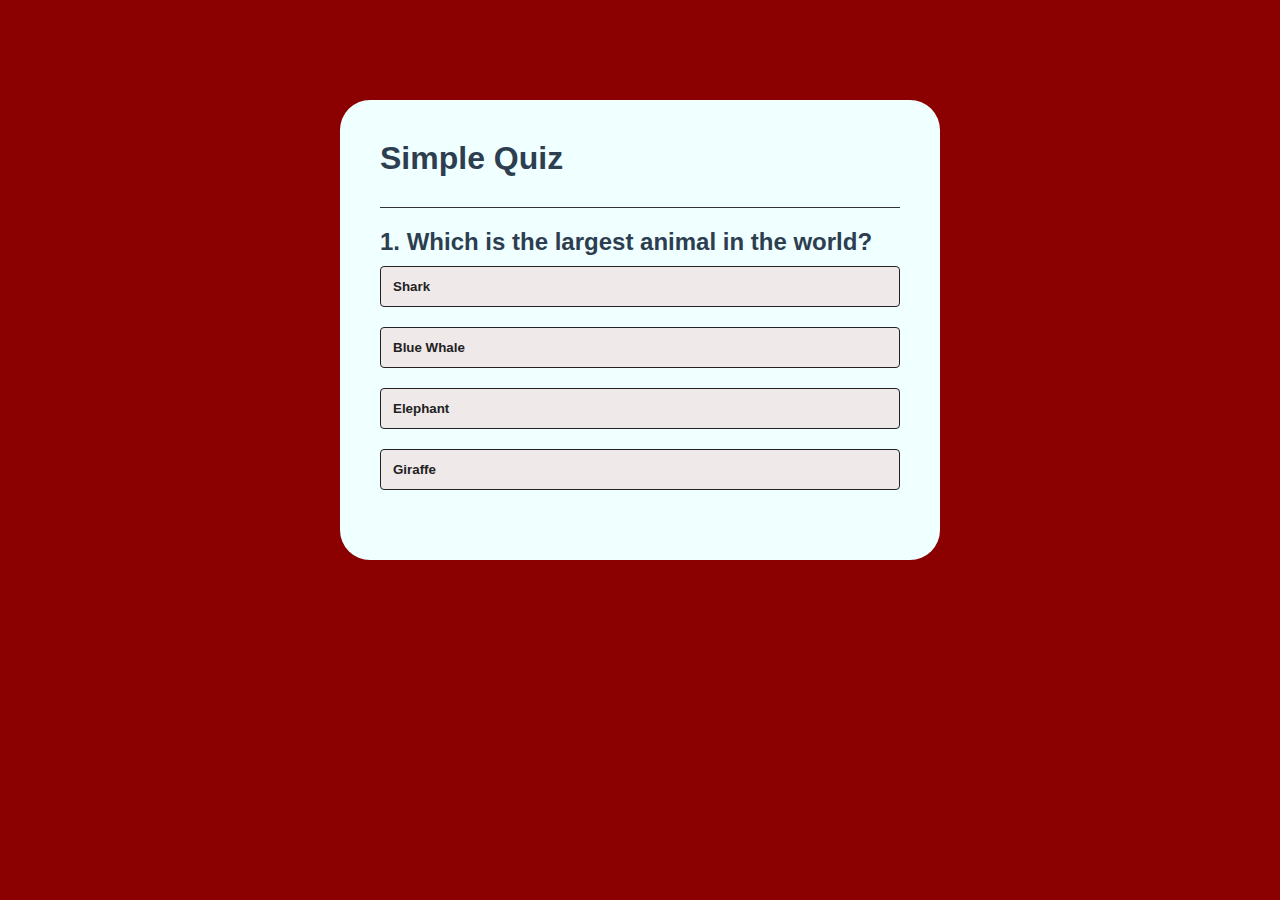
<file: All the projects/quiz app/index.html>
<!DOCTYPE html>
 <html lang="en">
 <head>
    <meta charset="UTF-8">
    <meta name="viewport" content="width=device-width, initial-scale=1.0">
    <title>Quiz App</title>
    <link rel="stylesheet" href="style.css">
 </head>
 <body>
    <div class="app">
        <h1>Simple Quiz</h1>

        <div class="quiz">
            <h2 id="question">Question goes here</h2>
            <div id="answer-buttons">
                <button class="btn">Answer 1</button>
                <button class="btn">Answer 2</button>
                <button class="btn">Answer 3</button>
                <button class="btn">Answer 4</button>
            </div>
            <button id="next-btn">Next</button>
        </div>
        
    </div>
    <script src="main.js"></script>
 </body> 
 </html>
</file>
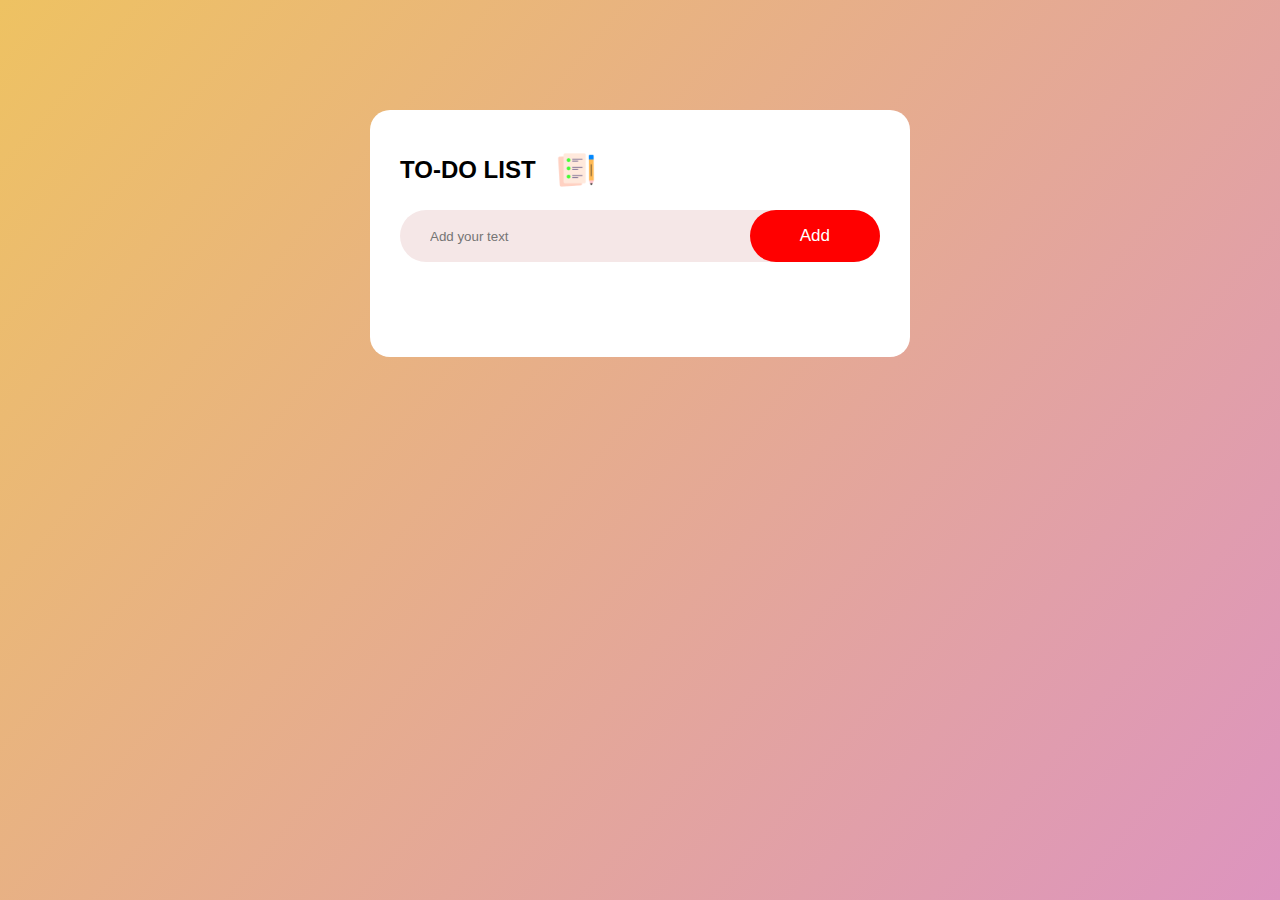
<file: All the projects/To do list app/index.html>
<!DOCTYPE html>
<html lang="en">
<head>
    <meta charset="UTF-8">
    <meta name="viewport" content="width=device-width, initial-scale=1.0">
    <title>To Do List</title>
    <link rel="stylesheet" href="style.css">
</head>
<body>
    <div class="container">
        <div class="todo-app">
            <h2>TO-DO LIST <img src="images/icon.png" ></h2>
            <div class="row">
                <input type="text" id="input-box" placeholder="Add your text">
                <button onclick="addTask( )">Add</button>
            </div>
            <ul id="list-container">
                <!-- <li class="checked">Task 1</li>
                <li>Task 2</li>
                <li>Task 3</li> -->
            </ul>
        </div>
    </div>
</body>
<script src="main2.js"></script>
</html>
</file>
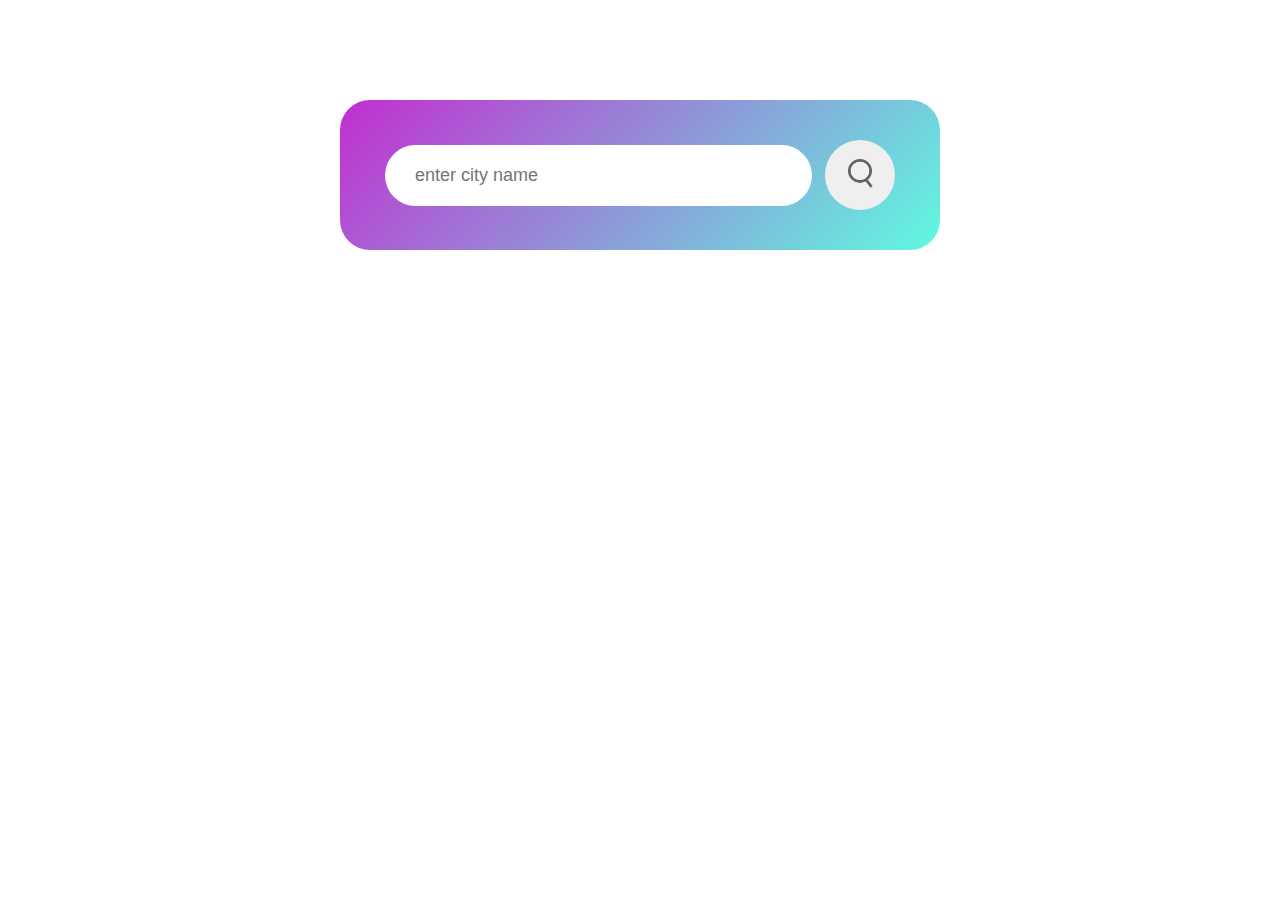
<file: All the projects/Weather app todo/index.html>
<!DOCTYPE html>
<html lang="en">
<head>
    <meta charset="UTF-8">
    <meta name="viewport" content="width=device-width, initial-scale=1.0">
    <title>Weather App</title>
    <link rel="stylesheet" href="style.css">
</head>
<body>

    <div class="card">
        <div class="search">
            <input type="text" placeholder="enter city name" spellcheck="false">
            <button><img src="images/search.png" ></button>
        </div>
        <div class="error">
            <p>Invalid city name</p>
        </div>
        <div class="weather">
            <img src="images/rain.png" class="weather-icon">
            <h1 class="temp">22°C</h1>
            <h2 class="city">New York</h2>
        

            <div class="details">
            <div class="col1 col">
                <img src="images/humidity.png" >
                <div>
                    <p class="humidity">50%</p>
                    <p>Humidity</p>
                </div>
            </div>
            <div class="col2 col">
                <img src="images/wind.png" >
                <div>
                    <p class="wind">15 km/h</p>
                    <p>Wind Speed</p>
                </div>
            </div>    
            </div>
        </div>
    </div>
</body>
<script src="main.js"></script>
</html>
</file>
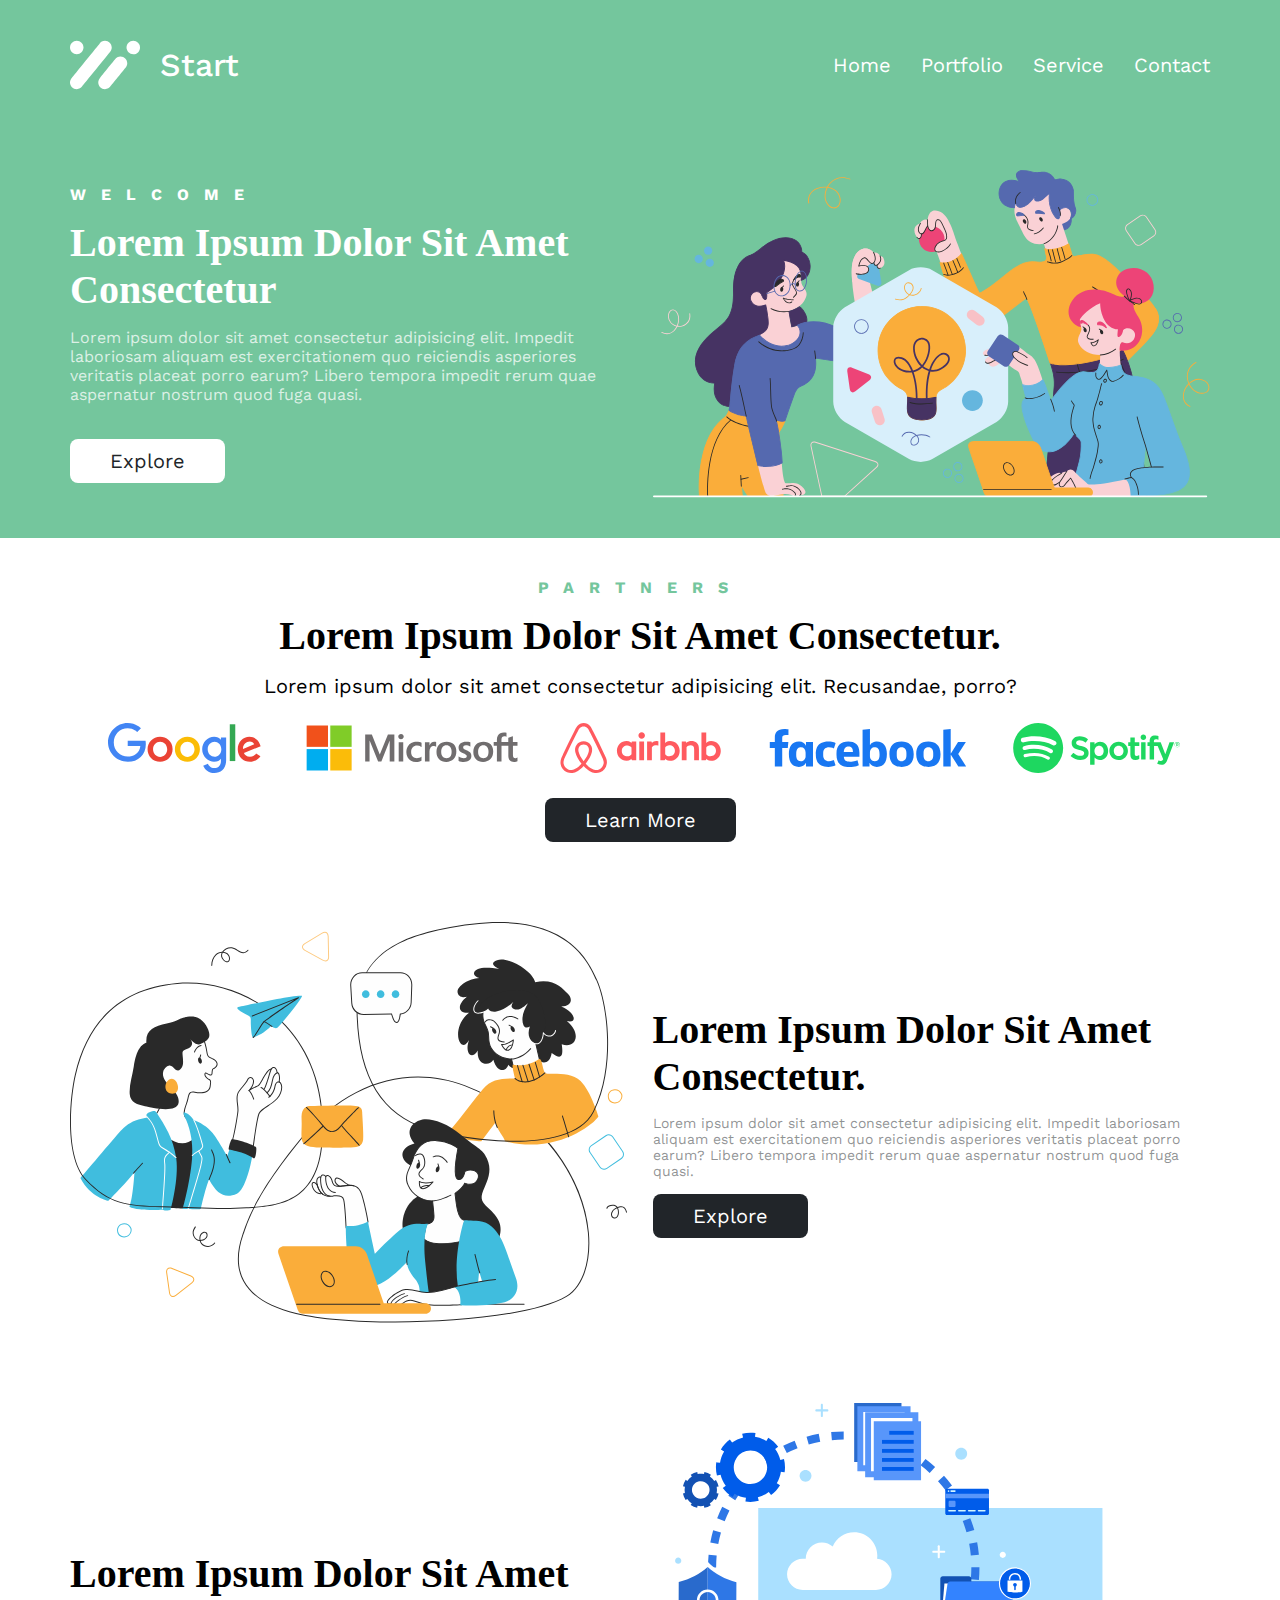
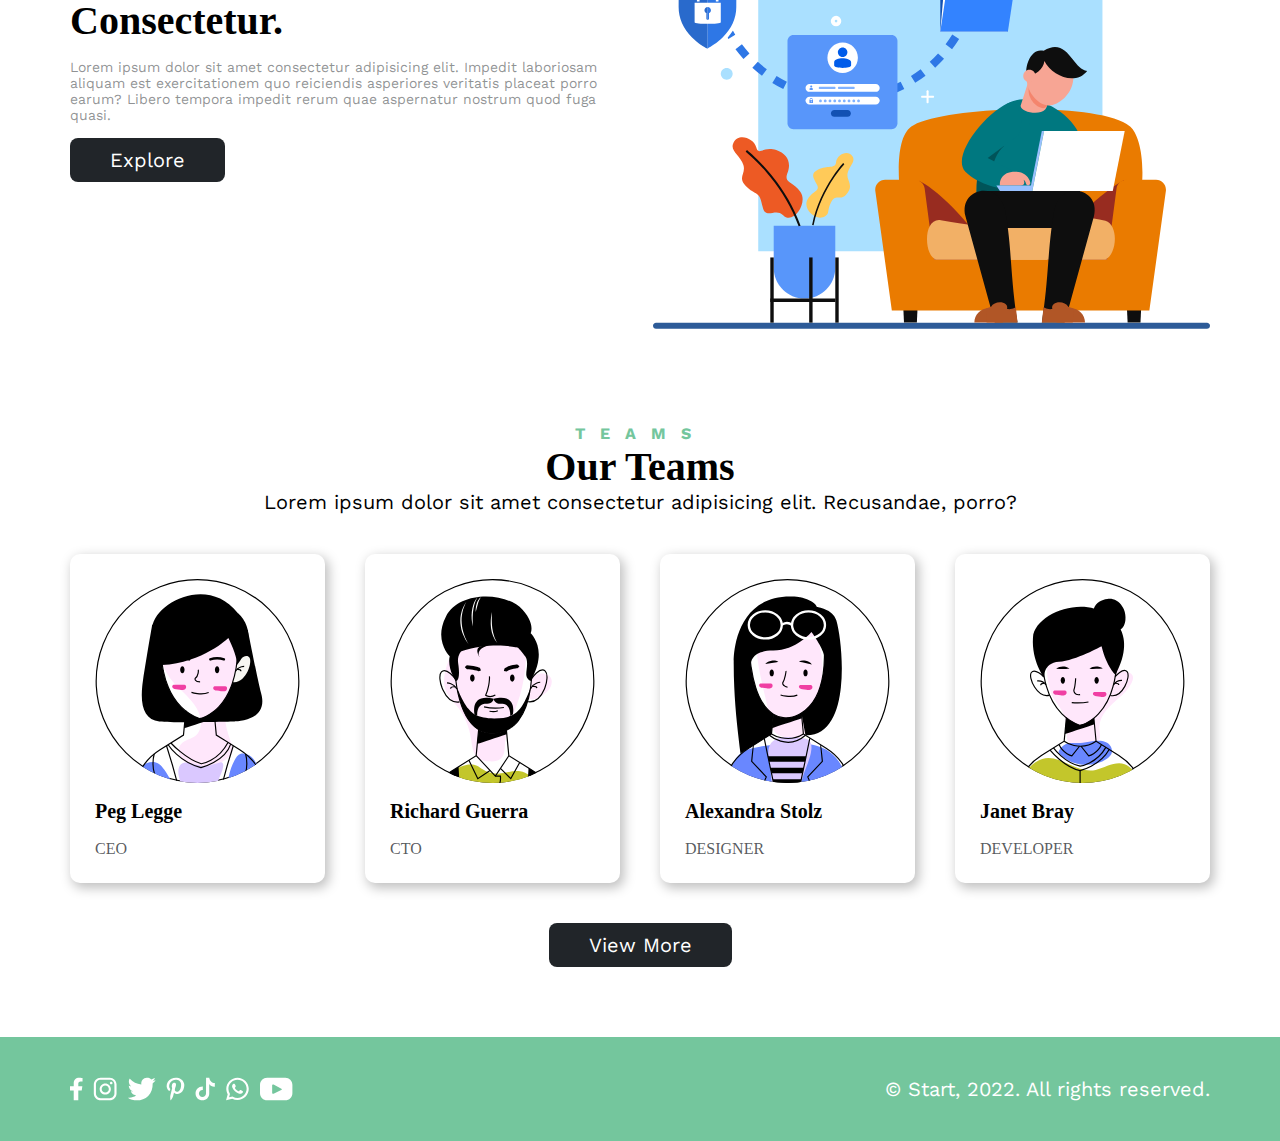
<file: All the projects/Project/Index1.html>
<!DOCTYPE html>
<html lang="en">
<head>
    <meta charset="UTF-8">
    <meta name="viewport" content="width=device-width, initial-scale=1.0">
    <link rel="icon" href="./Logo/LogoDark.svg">
    <title>Small Startup-Home</title>
    <link rel="stylesheet" href="./styles/Designersystem.css">
    <link rel="stylesheet" href="./styles/Indexer.css">
</head>
<body>
    <div class="hero">
        <div class="navbar container">
            <div class="navbar__logo">
                <img src="./Logo/LogoWhite.svg" alt="" class="navbar__logo--image">
                <div class="navbar__logo--text">Start</div>
            </div>
            <div class="navbar__menu hidden">
                <a href="Index1.html" class="navbar__menu--1">Home</a>
                <a href="portfolio.html" class="navbar__menu--2">Portfolio</a>
                <a href="services.html" class="navbar__menu--3">Service</a>
                <a href="contact.html" class="navbar__menu--4">Contact</a>
            </div>
            <div class="navbar__icons">
                <i class="bi bi-list"></i>
                <i class="bi bi-x-lg hide"></i>
            </div>
        </div>

        <div class="sectionOne grid container">
            <div class="sectionOne__left flex">
                <div class="sectionOne__left--label label text-white" >Welcome</div>
                <div class="sectionOne__left--title common-title  text-white">Lorem Ipsum Dolor Sit Amet Consectetur</div>
                <div class="sectionOne__left--text">Lorem ipsum dolor sit amet consectetur adipisicing elit. Impedit laboriosam aliquam est exercitationem quo reiciendis asperiores veritatis placeat porro earum? Libero tempora impedit rerum quae aspernatur nostrum quod fuga quasi.</div>
                
                <button class="sectionOne__left--btn white-btn">Explore</button>
            </div>
            <img src="./Home/image-1.svg" alt="" class="sectionOne__right responsive-image">
    
        </div>
    </div>

    <div class="sectionTwo container">
        <div class="sectionTwo__content text-center flex">
            <div class="sectionTwo__Content--label label text-green">partners</div>
            <div class="sectionTwo__Content--title common-title">Lorem ipsum dolor sit amet consectetur.</div>
            <div class="sectionTwo__Content--text ">Lorem ipsum dolor sit amet consectetur adipisicing elit. Recusandae, porro?</div>
        </div>
        <div class="sectionTwo__logo">
            <img src="./Companies/Google.svg" alt="" class="responsive-image">
            <img src="./Companies/Microsoft.svg" alt="" class="responsive-image">
            <img src="./Companies/Airbnb.svg" alt="" class="responsive-image">
            <img src="./Companies/Facebook.svg" alt="" class="responsive-image">
            <img src="./Companies/Spotify.svg" alt="" class="responsive-image">
        </div>
        <button class="sectionTwo__button dark-btn">Learn More</button>
    </div>

    <div class="sectionThree container grid">
        <img src="./Home/image-2.svg" alt="" class="sectionThree__left responsive-image">
        <div class="sectionThree__right flex " >
            <div class="sectionThree__right--title common-title">Lorem ipsum dolor sit amet consectetur.</div>
            <div class="sectionThree__right--text ">Lorem ipsum dolor sit amet consectetur adipisicing elit. Impedit laboriosam aliquam est exercitationem quo reiciendis asperiores veritatis placeat porro earum? Libero tempora impedit rerum quae aspernatur nostrum quod fuga quasi.</div>
            <div class="sectionThree__right--btn dark-btn" >Explore</div>
        </div>
    </div>

    <div class="sectionFour container grid">
        <div class="sectionFour__left flex ">
            <div class="sectionFour__left--title common-title">Lorem ipsum dolor sit amet consectetur.</div>
            <div class="sectionFour__left--text">Lorem ipsum dolor sit amet consectetur adipisicing elit. Impedit laboriosam aliquam est exercitationem quo reiciendis asperiores veritatis placeat porro earum? Libero tempora impedit rerum quae aspernatur nostrum quod fuga quasi.</div>
            <button class="sectionFour__left--btn dark-btn">Explore</button>
        </div>
        <img src="./Home/image-3.svg" alt="" class="sectionFour__right responsive-image" >
    </div>

    <div class="sectionFive container">
        <div class="sectionFive__content text-center">
            <div class="sectionFive__content--label label text-green">Teams</div>
            <div class="sectionFive__content--title common-title">Our teams</div>
            <div class="sectionFive__content--text ">Lorem ipsum dolor sit amet consectetur adipisicing elit. Recusandae, porro?</div>
        </div>
        <div class="sectionFive__cards ">
            <div class="sectionFive__cards--1">
                <img src="./team/Peg_Legge.svg" alt="" class="responsive-image">
                <div class="name">Peg Legge</div>
                <div class="position">CEO</div>
            </div>
            <div class="sectionFive__cards--2">
                <img src="./team/Richard.svg" alt="" class="responsive-image">
                <div class="name">Richard Guerra</div>
                <div class="position">CTO</div>
            </div>
            <div class="sectionFive__cards--3">
                <img src="./team/Alexandra.svg" alt="" class="responsive-image">
                <div class="name">Alexandra Stolz</div>
                <div class="position">Designer</div>
            </div>
            <div class="sectionFive__cards--4">
                <img src="./team/Janet.svg" alt="" class="responsive-image">
                <div class="name">Janet Bray</div>
                <div class="position">developer</div>
            </div>
        </div>
        <button class="sectionFive__btn dark-btn">View More</button>
    </div>

    <div class="footerWrapper ">
        <div class="footerLinks container">
            <div class="footerLinks__socials">
                <img src="./socials/facebook.svg" alt="">
                <img src="./socials/instagram.svg" alt="">
                <img src="./socials/twitter.svg" alt="">
                <img src="./socials/pinterest.svg" alt="">
                <img src="./socials/tiktok.svg" alt="">
                <img src="./socials/whatsapp.svg" alt="">
                <img src="./socials/youtube.svg" alt="">
            </div>
            <div class="footerLinks__copyright text-white text-center"> © Start, 2022. All rights reserved.</div>
        </div>

    </div>
</body>
    <script src="./main.js"></script>
</html>
</file>
<file: All the projects/quiz app/style.css>
* {
    margin: 0;
    padding: 0;
    box-sizing: border-box;
    font-family: Arial, Helvetica, sans-serif;
}

body {
    background-color: darkred;
}

.app {
    width:90%;
    background-color: azure;
    max-width: 600px;
    margin: 100px auto 0px;
    padding: 40px;
    border-radius: 30px;
}

.app h1 {
    color: #2c3e50;
    padding-bottom: 30px;
    border-bottom: 1px solid #333 ;
    
}
.quiz{
    padding: 20px 0px;
}

.quiz h2 {
    color:#2c3e50 ;
    font-weight: 600;
}

.btn {
    width: 100%;
    text-align: left;
    margin: 10px 0;
    padding: 12px ;
    background:#f0e9e9;
    cursor: pointer;
    color: #222;
    border-radius: 4px;
    font-weight: 700;
    border: 1px solid #222;
    transform: all 0.3s;
}

.btn:hover:not([disabled]){
    background: #f1c40f;
    color:#ffffff;
    transform: scale(1.02);
}
.btn:disabled{
    cursor: no-drop;
}

#next-btn {
    width: 9.2rem;
    text-align: center;
    margin: 20px auto 0;
    padding: 12px ;
    background:#00235c;
    cursor: pointer;
    color: #ffffff;
    border-radius: 4px;
    font-weight: 500;
    border: 0;
    display: none;
}

.correct{
    background-color:#9aeabc ;
    
}

.incorrect{
    background-color: #ff9393;
    
}
</file>
<file: All the projects/To do list app/style.css>
*{
    margin:0;
    padding:0;
    box-sizing:border-box;
    font-family:sans-serif;
    
}

.container {
    width: 100%;
    min-height: 100vh;
    background: linear-gradient(130deg,rgb(238, 194, 98) ,rgb(221, 148, 191));
    padding: 10px;
}
.todo-app {
    width: 100%;
    max-width: 540px;
    background-color: rgb(255, 255, 255);
    margin:100px auto 20px ;
    padding: 40px 30px 70px;
    border-radius: 20px;
}
.todo-app h2 {
    display: flex;
    align-items: center;
    margin-bottom:20px;
}

.todo-app h2 img {
    width: 40px;
    margin-left: 20px;
}

.row{
    display: flex;
    align-items: center;
    justify-content: space-between;
    background: #f5e7e7;
    padding-left: 20px;
    margin-bottom:25px ;
    border-radius: 30px;
}
.row input {
    flex: 1;
    border:none;
    outline: none;
    background: transparent;
    padding: 10px;
}
.row button {
    border:none;
    outline: none;
    padding:16px 50px ;
    background: red;
    color: white;
    font-size: 17px;
    border-radius: 40px;
    cursor: pointer;
}

ul li {
    list-style: none;
    font-size: 17px;
    padding: 12px 8px 12px 50px;
    user-select: none;
    cursor: pointer;
    position: relative;
}

ul li::before {
    content:'';
    position: absolute;
    background-image: url(images/unchecked.png);
    background-size:cover;
    height: 28px;
    width: 28px;
    left: 10px;
    top: 9px;
    background-position: center;

}

ul li.checked{
    color: #555;
    text-decoration: line-through;
}

ul li.checked::before {
    background-image:url(images/checked.png);
}

ul li span{
    position:absolute;
    right: 0;
    width: 40px;
    height: 40px;
    font-size: 25px;
    color: #555;
    line-height: 20px;
    text-align: center;
    top: 10px;
    border-radius: 50%;
   
}

ul li span:hover{
    background: #ebecee;
    color: rgb(15, 15, 15);
}
</file>
<file: All the projects/Weather app todo/style.css>
* {
    padding: 0;
    margin: 0;
    box-sizing: border-box;
    font-family: sans-serif;
}


.card {
    background: linear-gradient(135deg, #C22ED0,#5FFAE0);
    width:100%;
    max-width:600px;
    margin:100px auto 0px;
    padding: 40px 45px;
    text-align: center;
    color: #ffffff;
    border-radius: 30px;
}
.search {
    width: 100%;
    display: flex;
    align-items: center;
    justify-content: space-between;
}
.search input {
    border: none;
    width: 70%;
    height: 70%;
    padding: 20px 30px;
    border-radius: 100px;
    flex: 1;
    margin-right: 13px;
    font-size: large;
    outline:none;
}

.search button {
    border: 0;
    width: 70px;
    height: 70px;
    border-radius: 50%;
    cursor: pointer;
    
}

.search img {
    width: 25px;
}

.weather-icon {
    width: 170px;
    margin-top:30px;

}
.weather h1 {
    font-size: 80px;
    font-weight: bold;
}

.weather h2 {
    font-size: 45px;
    font-weight: bold;
    margin-top: -10px;
}
.details {
    display: flex;
    align-items: center;
    justify-content: space-between;
    padding: 20px 30px;
    margin-top: 50px;
}
.col {
    display: flex;
    align-items: center;
    text-align:left ;
}

.col img {
    width: 50px;
    margin-right: 20px;
}
.humidity,.wind{
    font-size:28px ;
    margin-top: -6px;
}

.weather {
    display: none;
}

.error{
    text-align: left;
    margin-left: 10px;
    font-size: 17px;
    margin-top: 10px;
    display: none;
}
</file>
<file: All the projects/Project/styles/Designersystem.css>
@import url('https://fonts.googleapis.com/css2?family=Crimson+Text:wght@400;600;700&family=Work+Sans:ital,wght@0,100..900;1,100..900&display=swap');
@import url("https://cdn.jsdelivr.net/npm/bootstrap-icons@1.11.3/font/bootstrap-icons.min.css");


:root {
    --h1:40px;
    --h2:32px;
    --h3:28px;
    --h4:24px;
    --h5:20px;
    --h6:16px;

    --sub:20px;

    --label:16px;
    --ls:15px;

    --body:14px;

    --font-1:'Crimson  Text', serif;
    --font-2:'Work Sans', sans-serif;

    --color-dark-100: rgba(33, 37, 41, 1) ;
    --color-dark-75:  rgba(33, 37, 41, 0.75);
    --color-dark-50: rgba(33, 37, 41, 0.5);
    --color-dark-25: rgba(33, 37, 41, 0.25);

    --color-white-100:rgba(255, 255, 255, 1) ;
    --color-white-75:rgba(255, 255, 255, 0.75);
    --color-white-50:rgba(255, 255, 255, 0.5);
    --color-white-25:rgba(255, 255, 255, 0.25);
    
    --color-green-100:rgba(116, 198, 157, 1);
    --color-green-75:rgba(116, 198, 157, 0.75);
    --color-green-50:rgba(116, 198, 157, 0.5);
    --color-green-25:rgba(116, 198, 157, 0.25);

    --shadow-1:3px 4px 12px 1px  rgba(0, 0, 0, 0.25);

}
/**
  * !removing styl from browser
**/
*{
    margin: 0;
    padding: 0;
    box-sizing: border-box                                                                                          ;
}

/**
  * !style rules for common btn
**/


.dark-btn, 
.white-btn {
    color: var(--color-white-100);
    background-color: var(--color-dark-100);

    font-size:var(--h5) ;
    font-family: var(--font-2);
    border: none;
    border-radius: 8px;
    cursor: pointer;
    padding: 10px 40px;
  }
  .white-btn {
    color: var(--color-dark-100);
    background-color: var(--color-white-100);  
  }
  
  
/**
  * !style rules for text color
**/
    .text-white{
        color: var(--color-white-100);
    }
    .text-dark{
        color: var(--color-dark-100);
    }

    .text-green {
    color: var(--color-green-100);
    }
/**
  * !style rules for label
**/
    .label {
        font-family: var(--font-2);
        font-size: var(--label);
        letter-spacing: var(--ls); /* letter spacing  */
        text-transform: uppercase;
        font-weight: 700;
    }
/**
  * !style rules hero
**/
    .hero {
        background-color: var(--color-green-100);
    }
/**
  * !style rules for navbar
**/    
.navbar {
    display: flex;
    align-items: center;
    justify-content: space-between;
    padding-top: 30px;
    padding-bottom: 30px;
}
.navbar__logo {
    display: flex;
    align-items: center;
    gap: 20px;
}
.navbar__logo--text {
    font-size: var(--h2);
    color: var(--color-white-100);
    font-weight: 500;
    font-family: var(--font-2);
}
.navbar__menu {
    display: flex;
    flex-direction: row;
    gap: 30px;
    font-family: var(--font-2);
    font-size: var(--h5);
}

[class ^= "navbar__menu--"] {
    text-decoration: none;
    color: var(--color-white-100);
}
.navbar__icons {
    display: none;
}

.navbar__icons i{
    cursor: pointer;
    font-size: var(--h2);
    color: var(--color-white-100);
}

/**
  * !style rules for common classes
**/
.sectionThree__right--btn {
    align-self: start;
}
.sectionTwo__button {
    justify-self: center;
}
.sectionTwo {
    display: grid;
    gap: 30px;
    padding: 40px 0px;
}
.text-center {
    text-align: center;
}

.flex {
    display: flex;
    flex-direction: column;
    gap:15px
}

.common-title {
    text-transform: capitalize;
    font-size: var(--h1);
    font-family: var(--font-1);
    font-weight: bold;
}
.container {
    max-width:1140px;
    margin:auto;
    padding: 40px 0;
    gap:25px;
}
.responsive-image {
    max-width: 100%;
    height: auto;
}
.grid {
    display: grid;
    grid-template-columns: repeat(2,1fr);
    align-items: center;
    padding: 40px 0;
    gap:25px;
}
/**
  * !style rules for footer
**/
.footerWrapper {
    background-color: var(--color-green-100);
}

.footerLinks {
    display: flex;
    flex-direction: row;
    justify-content: space-between;
    ;
}
.footerLinks__socials {
    display: flex;
    gap: 10px;
}
.footerLinks__copyright {
    font-size: var(--sub);
    font-family: var(--font-2);
}

/**
  * !style rules for media queries
**/

@media (max-width: 1800px) {
    .container {
        width: 90%;
    }
}

@media (max-width: 1024px) {
    .container {
        width: 80%;
    }
    .common-title {
        font-size: var(--h4);
    }
}


@media (max-width: 768px) {
    .container {
        width: 500px;
    }
    .grid {
        grid-template-columns: repeat(1,1fr);
    }
    .navbar__menu {
         
         position: absolute;
         background-color: var(--color-green-100);
         top: 80px;
         align-items: center;
         right:0px;
         width: 100%;
         height: 100vh;
         display: flex;
         flex-direction: column;
         align-items: center;
         justify-content: center;   
         row-gap: 60px;
         z-index: 1;
         
    }   
    .navbar__icons {
        display: block;
    }
    .hide {
        display: none;
    }
    .hidden {
        opacity:0% ;
        z-index: -1;
    }

    .footerLinks {
        flex-direction: column;
        align-items: center;
    }
}

/* .navbar__menu--1 {
    margin-top: -200px; 
 } */

@media (max-width:660px) {
    .container {
        width: 60%;
    }
}
</file>
<file: All the projects/Project/styles/Indexer.css>
/**
*  ! style rules for sectionOne
*/
.sectionOne__left--text {
    font-family: var(--font-2);
    font-size: var(--color-white-75);
    color: var(--color-white-75);
}
.sectionOne__left--btn {
    align-self: start;
    margin-top: 20px;
}

/**
*  ! style rules for sectionTwo
*/

.sectionTwo__Content--text {
    font-family: var(--font-2);
    font-size: var(--sub);
}
.sectionTwo__logo {
    display: grid;
    grid-template-columns: repeat(5,1fr);
}
.sectionTwo__logo img {
    justify-self: center;
    align-self: center;
}
/**
*  ! style rules for sectionThree
*/
.sectionThree__right--text {
    color: var(--color-dark-50);
    font-family: var(--font-2);
    font-size: var(--body);
}
/**
*  ! style rules for sectionFour
*/

.sectionFour__left--text {
    color: var(--color-dark-50);
    font-family: var(--font-2);
    font-size: var(--body);
}
.sectionFour__left--btn {
    align-self: start;
}

/**
*  ! style rules for sectionFive
*/
.sectionFive{
    display: grid;
    flex-direction: column;
    gap: 40px;
    margin-top: 15px;
    margin-bottom: 30px;
}
.sectionFive__content--text {
    font-family: var(--font-2);
    font-size: var(--sub);
}


.sectionFive__cards {
    display: grid;
    grid-template-columns: repeat(4,1fr);
    gap: 40px;
}

[class ^="sectionFive__cards--"] {
    box-shadow: var(--shadow-1);
    display: flex;
    flex-direction: column;
    border-radius: 10px;
    padding: 25px;
    gap: 17px;
}

[class ^= "sectionFive__cards--"] .name {
    font-family: var(--font-1);
    font-size: var(--h5);
    font-weight: bold; 
}

[class ^= "sectionFive__cards--"] .position {
    font-family: var(--font-1);
    color: var(--color-dark-75);
    text-transform: uppercase;
}
.sectionFive__btn {
    justify-self: center;
}

@media  (max-width: 1024px) 
{
    .sectionTwo__logo {
        grid-template-columns: repeat(3,1fr);
        gap:40px;
    }
    .sectionFive__cards {
        grid-template-columns: repeat(4,1fr);
        
    }

}

@media  (max-width: 768px) {
    .sectionOne__right{
        order: 0;
    }
    .sectionOne__left{
        order: 1;
    }
    .sectionFour__right{
        order: 0;
    }
    .sectionFour__left{
        order: 1;
    }
    .sectionFive__cards {
        grid-template-columns: repeat(2,1fr);
        
    }

}


@media  (max-width: 568px) 
{
    .sectionTwo__logo {
        grid-template-columns: repeat(1,1fr);
        gap:40px;
    }
    .sectionFive__cards {
        grid-template-columns: repeat(1,1fr);
        
    }

}
</file>
